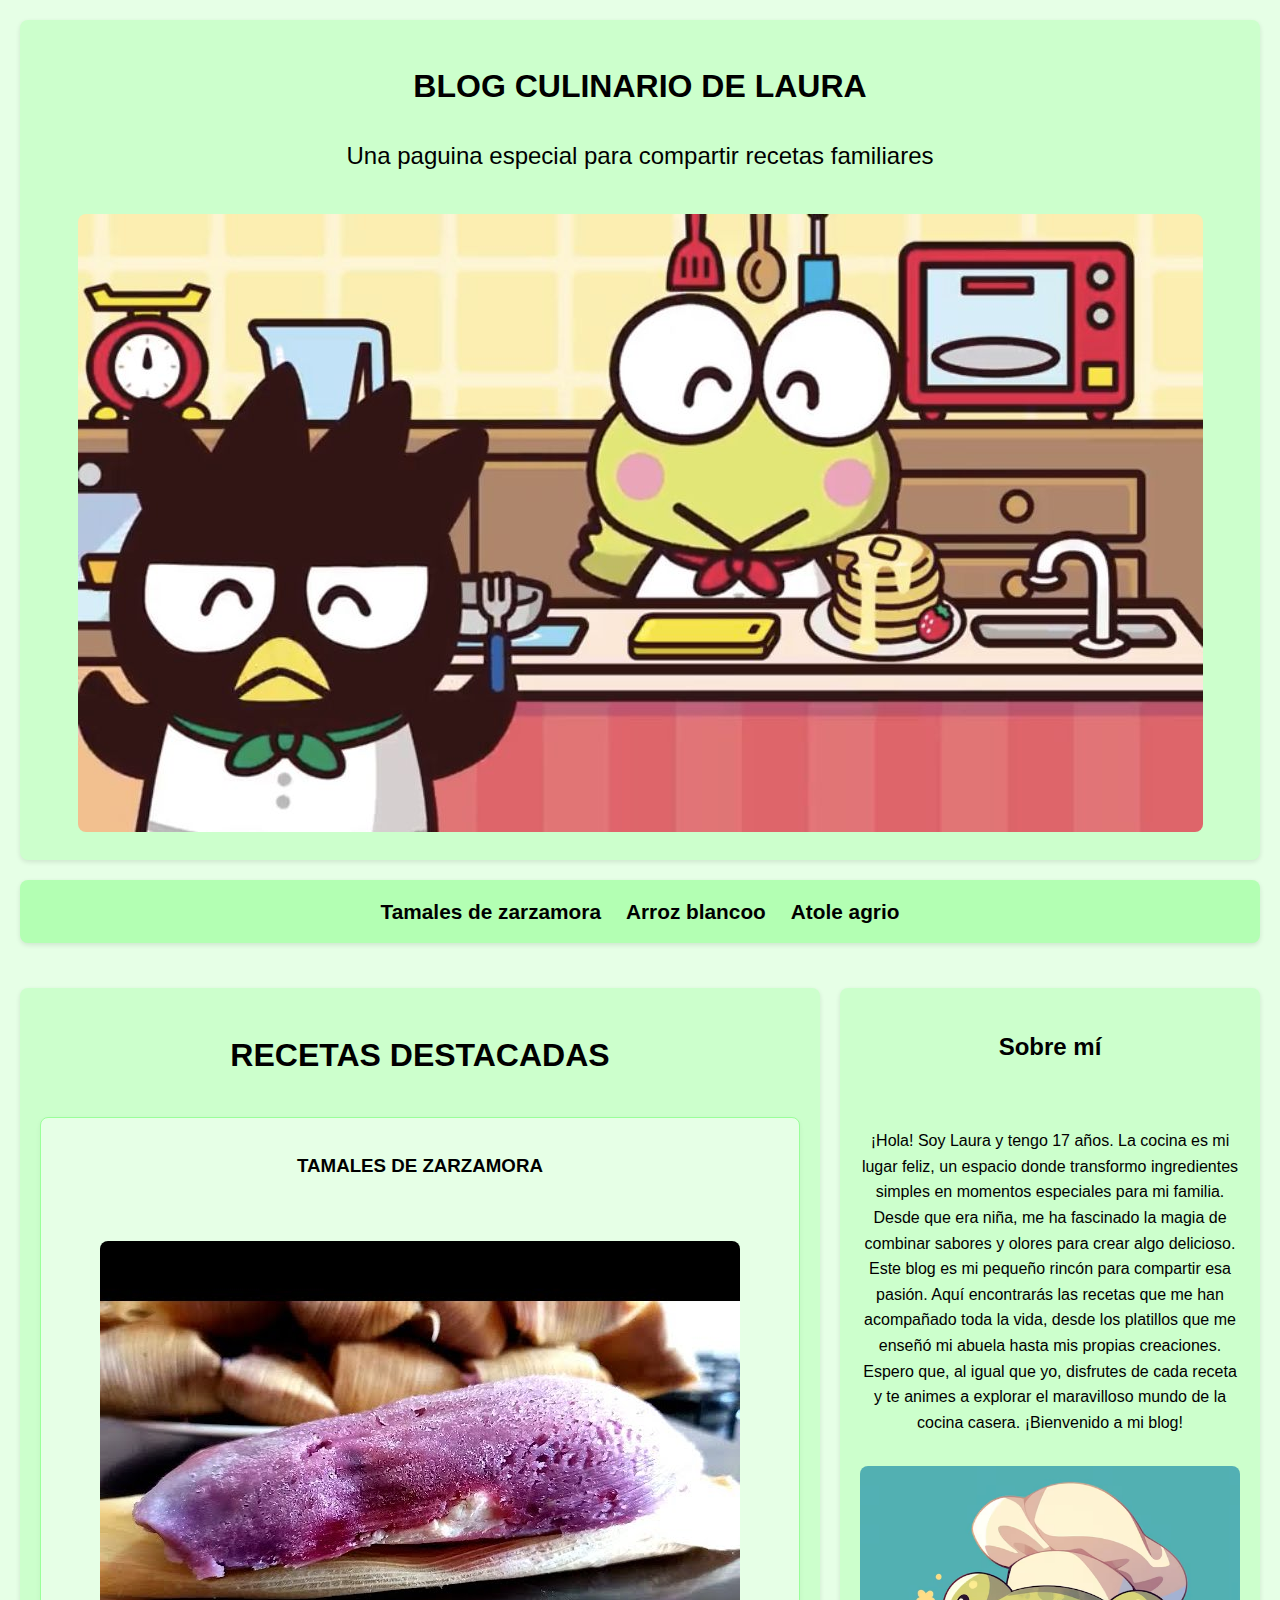
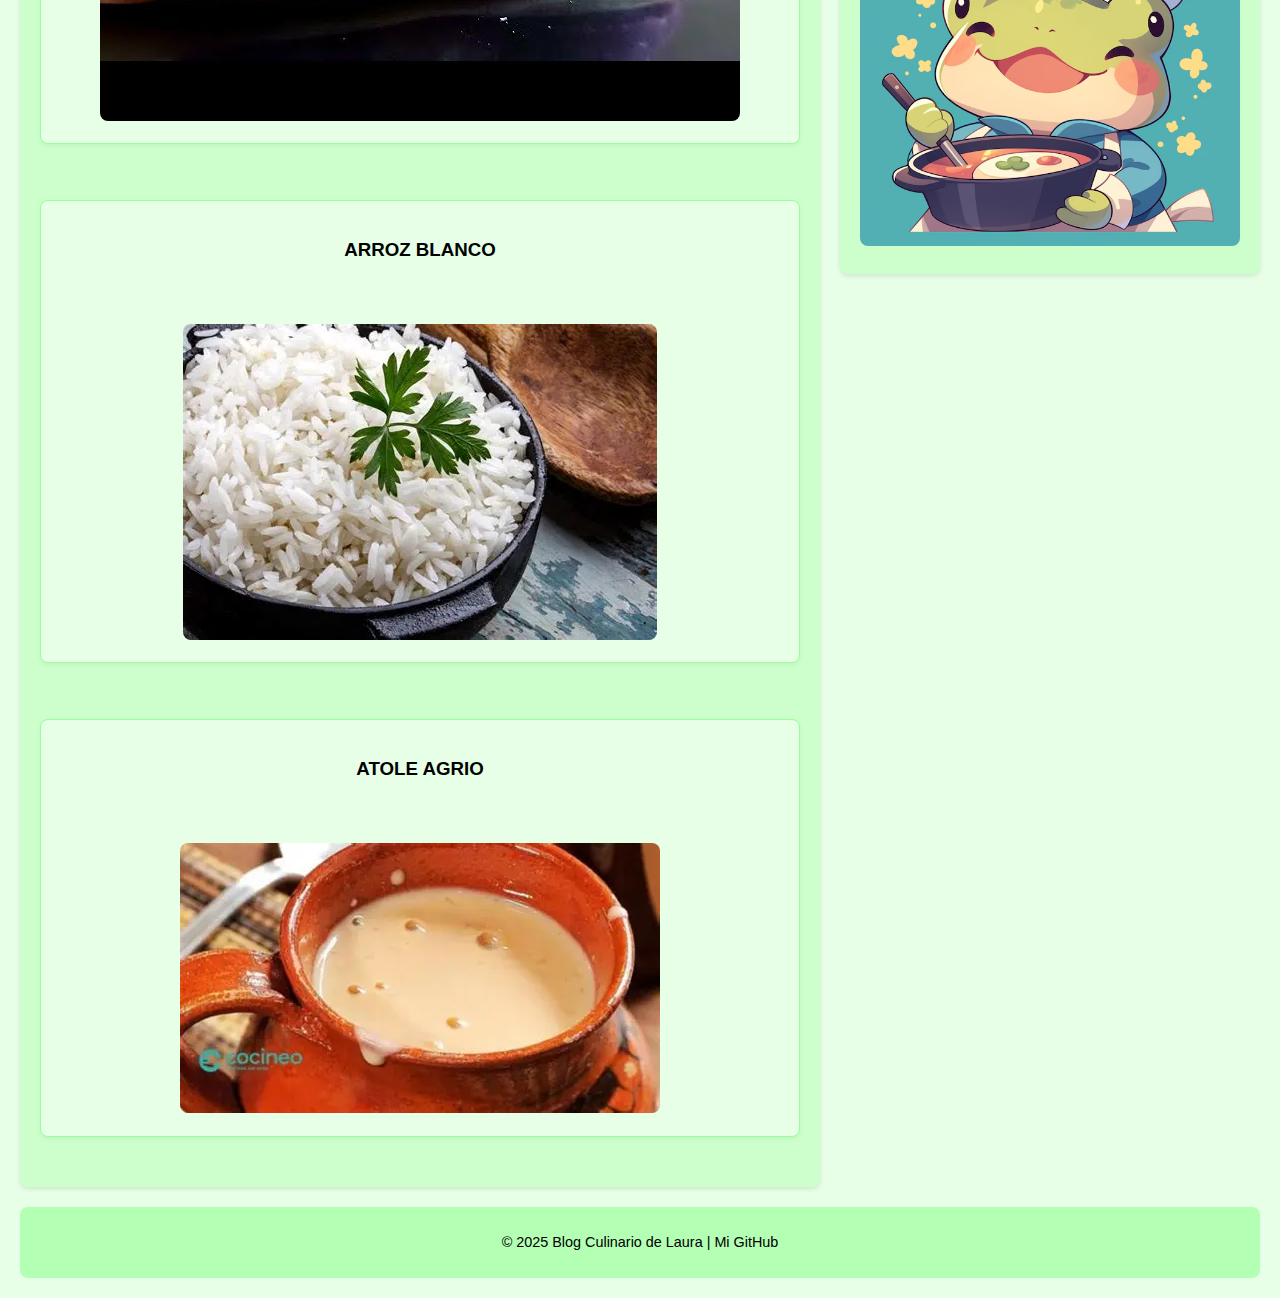
<file: BLOG CULINARIO/index.html>
<!DOCTYPE html>
<html lang="es">
<head>
<link rel="stylesheet" href="index.css">
  <meta charset="UTF-8">
  <meta name="viewport" content="width=device-width, initial-scale=1.0">
  <title>Blog Culinario de Laura</title>
</head>
<body>
  <header>
    <h1>BLOG CULINARIO DE LAURA</h1>
    <p>Una paguina especial para compartir recetas familiares</p>
    <img src="perfil.jpg" alt="Foto de la portada de la pagina">
  </header>

  <nav>
    <ul>
      <li><a href="receta-tamales.html" title="Ver receta de tamales de zarzamora">Tamales de zarzamora</a></li>
      <li><a href="receta-arroz.html" title="Ver receta de arroz blanco">Arroz blancoo</a></li>
      <li><a href="receta-atole.html" title="Ver receta de Atole agrio">Atole agrio</a></li>
    </ul>
  </nav>
  <br>
  <main>
    <section>
      <h1>RECETAS DESTACADAS</h1>
      <br>
      <article>
        <h3>TAMALES DE ZARZAMORA</h3>
        <br>
        <img src="tamal.jpg" alt="Tamales de zarzamora servidos en hojas de maíz">
      </article>
      <br>
      <article>
        <h3>ARROZ BLANCO</h3>
        <br>
        <img src="arroz.webp" alt="Plato de Arroz blanco">
      </article>
      <br>
      <article>
        <h3>ATOLE AGRIO</h3>
        <br>
        <img src="atole.webp" alt="Jarro de atole agrio">
      </article>
    </section>

    <aside>
      <h2>Sobre mí</h2>
      <br>
      <p>¡Hola! Soy Laura y tengo 17 años. La cocina es mi lugar feliz, un espacio donde transformo ingredientes simples en momentos especiales para mi familia.
        Desde que era niña, me ha fascinado la magia de combinar sabores y olores para crear algo delicioso.
        Este blog es mi pequeño rincón para compartir esa pasión. Aquí encontrarás las recetas que me han acompañado toda la vida,
        desde los platillos que me enseñó mi abuela hasta mis propias creaciones. Espero que, al igual que yo, disfrutes de cada receta y te animes a explorar el maravilloso mundo de la cocina casera.
        ¡Bienvenido a mi blog!</p>
        <img src="portada.jpg" alt="Foto de Laura cocinando en su cocina">
    </aside>
  </main>

  <footer>
    <p>© 2025 Blog Culinario de Laura | <a href="https://github.com/chigora" target="_blank" title="Ir a GitHub">Mi GitHub</a></p>
  </footer>
</body>
</html>
</file>
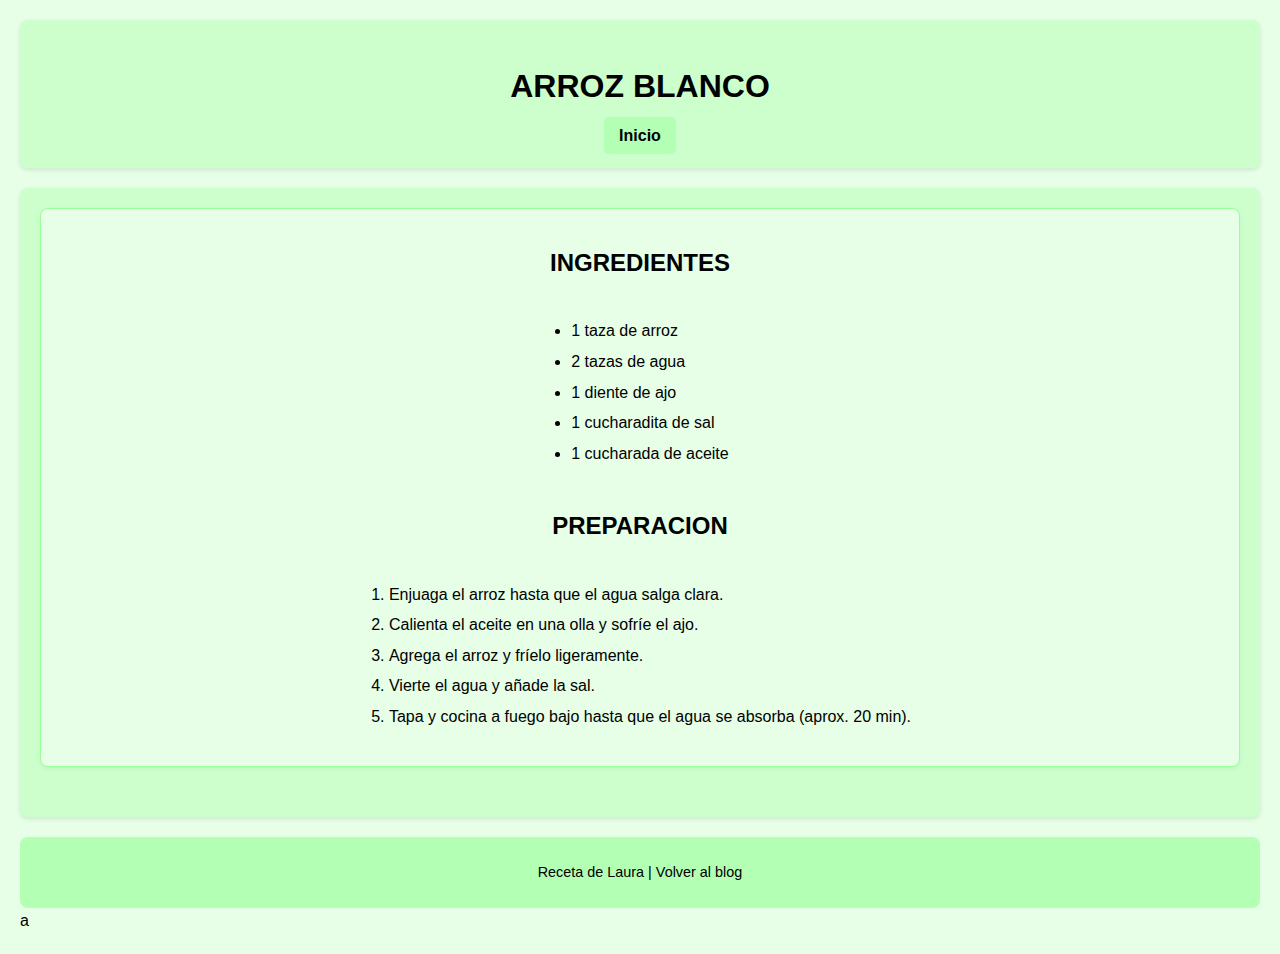
<file: BLOG CULINARIO/receta-arroz.html>
<!DOCTYPE html>
<html lang="es">
<head>
    <link rel="stylesheet" href="arroz.css">
  <meta charset="UTF-8">
  <meta name="viewport" content="width=device-width, initial-scale=1.0">
  <title>Arroz blanco</title>
</head>
<body>
  <header>
    <h1>ARROZ BLANCO</h1>
    <nav>
      <a href="index.html" title="Volver a la página principal">Inicio</a>
    </nav>
  </header>

  <main>
    <article>
      <h2>INGREDIENTES</h2>
      <ul>
        <li>1 taza de arroz</li>
        <li>2 tazas de agua</li>
        <li>1 diente de ajo</li>
        <li>1 cucharadita de sal</li>
        <li>1 cucharada de aceite</li>
      </ul>

      <h2>PREPARACION</h2>
      <ol>
        <li>Enjuaga el arroz hasta que el agua salga clara.</li>
        <li>Calienta el aceite en una olla y sofríe el ajo.</li>
        <li>Agrega el arroz y fríelo ligeramente.</li>
        <li>Vierte el agua y añade la sal.</li>
        <li>Tapa y cocina a fuego bajo hasta que el agua se absorba (aprox. 20 min).</li>
      </ol>
    </article>
  </main>

  <footer>
    <p>Receta de Laura | <a href="index.html">Volver al blog</a></p>
  </footer>
</body>
</html>a
</file>
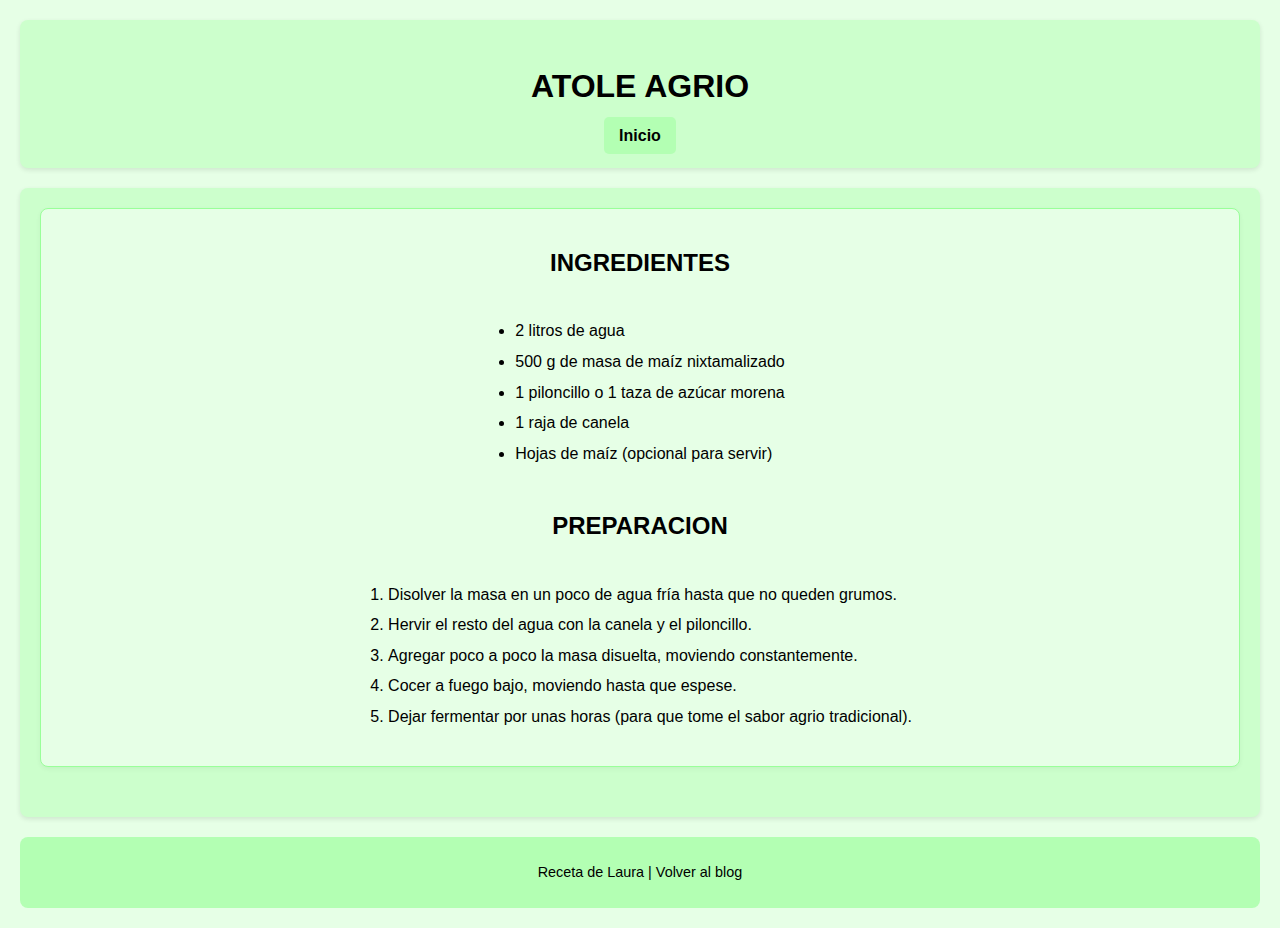
<file: BLOG CULINARIO/receta-atole.html>
<!DOCTYPE html>
<html lang="es">
<head>
    <link rel="stylesheet" href="atole.css">
  <meta charset="UTF-8">
  <meta name="viewport" content="width=device-width, initial-scale=1.0">
  <title>Atole agrio</title>
</head>
<body>
  <header>
    <h1>ATOLE AGRIO</h1>
    <nav>
      <a href="index.html" title="Volver a la página principal">Inicio</a>
    </nav>
  </header>

  <main>
    <article>
      <h2>INGREDIENTES</h2>
      <ul>
        <li>2 litros de agua</li>
        <li>500 g de masa de maíz nixtamalizado</li>
        <li>1 piloncillo o 1 taza de azúcar morena</li>
        <li>1 raja de canela</li>
        <li>Hojas de maíz (opcional para servir)</li>
      </ul>

      <h2>PREPARACION</h2>
      <ol>
        <li>Disolver la masa en un poco de agua fría hasta que no queden grumos.</li>
        <li>Hervir el resto del agua con la canela y el piloncillo.</li>
        <li>Agregar poco a poco la masa disuelta, moviendo constantemente.</li>
        <li>Cocer a fuego bajo, moviendo hasta que espese.</li>
        <li>Dejar fermentar por unas horas (para que tome el sabor agrio tradicional).</li>
      </ol>
    </article>
  </main>

  <footer>
    <p>Receta de Laura | <a href="index.html">Volver al blog</a></p>
  </footer>
</body>
</html>
</file>
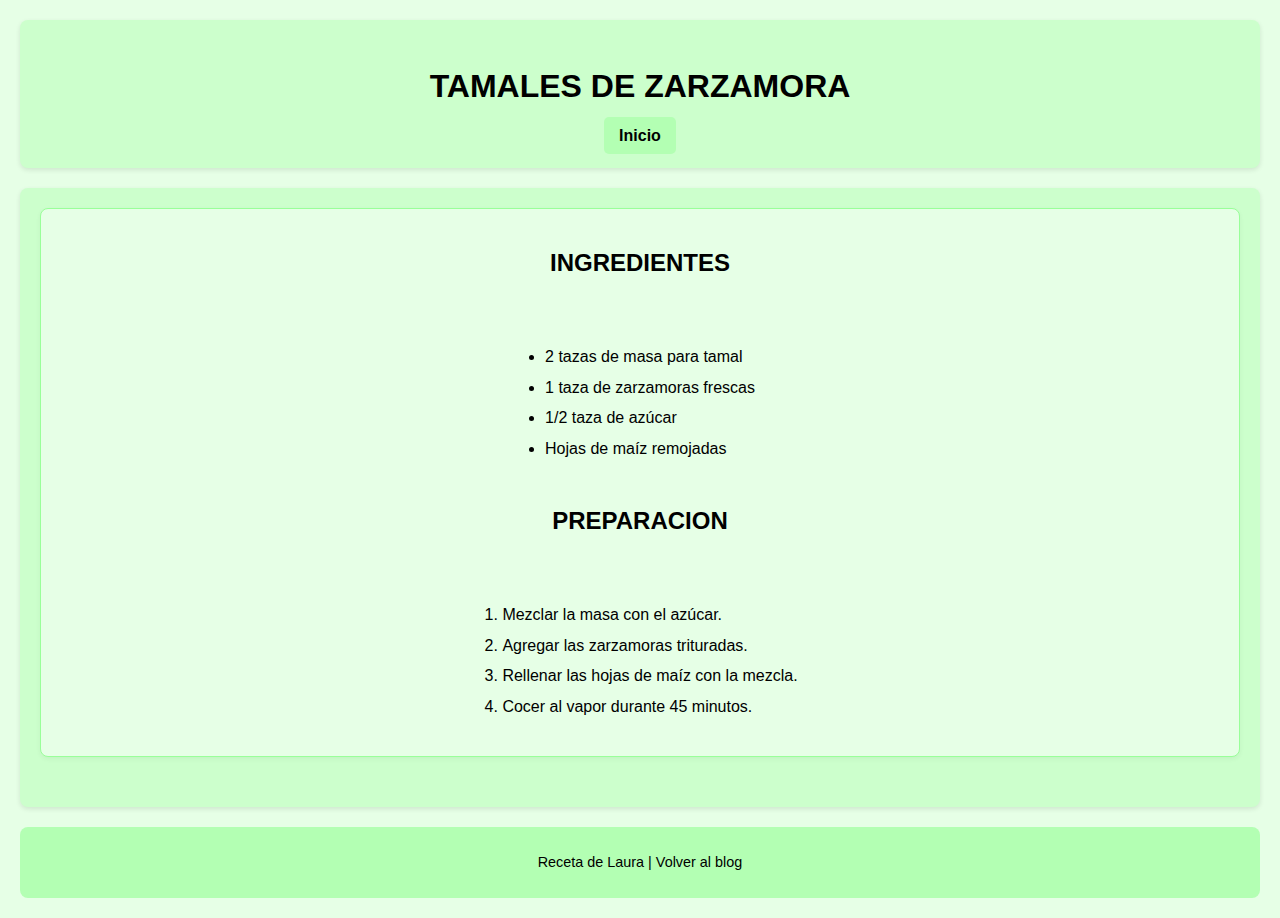
<file: BLOG CULINARIO/receta-tamales.html>
<!DOCTYPE html>
<html lang="es">
<head>
    <link rel="stylesheet" href="tamales.css">
  <meta charset="UTF-8">
  <meta name="viewport" content="width=device-width, initial-scale=1.0">
  <title>TAMALES DE ZARZAMORA</title>
</head>
<body>
  <header>
    <h1>TAMALES DE ZARZAMORA</h1>
    <nav>
      <a href="index.html" title="Volver a la página principal">Inicio</a>
    </nav>
  </header>

  <main>
    <article>
      <h2>INGREDIENTES</h2>
      <br>
      <ul>
        <li>2 tazas de masa para tamal</li>
        <li>1 taza de zarzamoras frescas</li>
        <li>1/2 taza de azúcar</li>
        <li>Hojas de maíz remojadas</li>
      </ul>
      <br>
      <h2>PREPARACION</h2>
      <br>
      <ol>
        <li>Mezclar la masa con el azúcar.</li>
        <li>Agregar las zarzamoras trituradas.</li>
        <li>Rellenar las hojas de maíz con la mezcla.</li>
        <li>Cocer al vapor durante 45 minutos.</li>
      </ol>
    </article>
  </main>

  <footer>
    <p> Receta de Laura | <a href="index.html">Volver al blog</a></p>
  </footer>
</body>
</html>
</file>
<file: BLOG CULINARIO/index.css>
body {
    font-family: Arial, sans-serif;
    line-height: 1.6;
    background-color: #e6ffe6;
    color: #000;
    padding: 20px;
    margin: 0;
    box-sizing: border-box;
}

header, h1, h3 {
    text-align: center;
}

header {
    background-color: #ccffcc;
    padding: 20px;
    border-radius: 8px;
    box-shadow: 0 2px 5px rgba(0,0,0,0.1);
    margin-bottom: 20px;
}

h1 {
    color: #000;
    margin-bottom: 10px;
}

header p {
    font-size: 1.5em;
    color: #000;
}

nav {
    background-color: #b3ffb3;
    border-radius: 8px;
    box-shadow: 0 2px 5px rgba(0,0,0,0.1);
    margin-bottom: 20px;
}

nav ul {
    list-style: none;
    display: flex;
    justify-content: center;
    gap: 25px;
    padding: 15px;
    margin: 0;
}

nav a {
    text-decoration: none;
    color: #000;
    font-weight: bold;
    transition: color 0.3s ease;
    font-size: 1.3em;
}

nav a:hover {
    color: #000;
}

main {
    display: flex;
    flex-wrap: wrap;
    gap: 20px;
    align-items: flex-start;
}

section {
    flex: 2;
    background-color: #ccffcc;
    padding: 20px;
    border-radius: 8px;
    box-shadow: 0 2px 5px rgba(0,0,0,0.1);
}

article {
    text-align: center;
    border: 1px solid #99ff99;
    border-radius: 8px;
    padding: 15px;
    box-shadow: 0 2px 5px rgba(0,0,0,0.05);
    margin-bottom: 30px;
    background-color: #e6ffe6;
}

img {
    max-width: 100%;
    height: auto;
    border-radius: 8px;
    margin-top: 15px;
}

aside {
    flex: 1;
    background-color: #ccffcc;
    padding: 20px;
    border-radius: 8px;
    box-shadow: 0 2px 5px rgba(0,0,0,0.1);
    text-align: center;
}

footer {
    text-align: center;
    margin-top: 20px;
    color: #000;
    font-size: 0.9em;
    background-color: #b3ffb3;
    padding: 10px;
    border-radius: 8px;
}

footer a {
    color: #000;
    text-decoration: none;
}

footer a:hover {
    text-decoration: underline;
}
</file>
<file: BLOG CULINARIO/arroz.css>
body {
    font-family: Arial, sans-serif;
    line-height: 1.6;
    background-color: #e6ffe6;
    color: #000;
    padding: 20px;
    margin: 0;
    box-sizing: border-box;
}

header, h1, h2 {
    text-align: center;
}

header {
    background-color: #ccffcc;
    padding: 20px;
    border-radius: 8px;
    box-shadow: 0 2px 5px rgba(0,0,0,0.1);
    margin-bottom: 20px;
}

h1 {
    color: #000;
    margin-bottom: 10px;
}

nav a {
    text-decoration: none;
    color: #000;
    font-weight: bold;
    transition: color 0.3s ease;
    background-color: #b3ffb3;
    padding: 10px 15px;
    border-radius: 5px;
}

nav a:hover {
    color: #000;
    text-decoration: underline;
}

main {
    background-color: #ccffcc;
    padding: 20px;
    border-radius: 8px;
    box-shadow: 0 2px 5px rgba(0,0,0,0.1);
}

article {
    text-align: center;
    border: 1px solid #99ff99;
    border-radius: 8px;
    padding: 15px;
    box-shadow: 0 2px 5px rgba(0,0,0,0.05);
    background-color: #e6ffe6;
    margin-bottom: 30px;
}

ul, ol {
    display: inline-block;
    text-align: left;
    margin-left: 0;
    padding-left: 20px;
}

li {
    margin-bottom: 5px;
}

footer {
    text-align: center;
    margin-top: 20px;
    color: #000;
    font-size: 0.9em;
    background-color: #b3ffb3;
    padding: 10px;
    border-radius: 8px;
}

footer a {
    color: #000;
    text-decoration: none;
}

footer a:hover {
    text-decoration: underline;
}
</file>
<file: BLOG CULINARIO/atole.css>
body {
    font-family: Arial, sans-serif;
    line-height: 1.6;
    background-color: #e6ffe6;
    color: #000;
    padding: 20px;
    margin: 0;
    box-sizing: border-box;
}

header, h1, h2 {
    text-align: center;
}

header {
    background-color: #ccffcc;
    padding: 20px;
    border-radius: 8px;
    box-shadow: 0 2px 5px rgba(0,0,0,0.1);
    margin-bottom: 20px;
}

h1 {
    color: #000;
    margin-bottom: 10px;
}

nav a {
    text-decoration: none;
    color: #000;
    font-weight: bold;
    transition: color 0.3s ease;
    background-color: #b3ffb3;
    padding: 10px 15px;
    border-radius: 5px;
}

nav a:hover {
    color: #000;
    text-decoration: underline;
}

main {
    background-color: #ccffcc;
    padding: 20px;
    border-radius: 8px;
    box-shadow: 0 2px 5px rgba(0,0,0,0.1);
}

article {
    text-align: center;
    border: 1px solid #99ff99;
    border-radius: 8px;
    padding: 15px;
    box-shadow: 0 2px 5px rgba(0,0,0,0.05);
    background-color: #e6ffe6;
    margin-bottom: 30px;
}

ul, ol {
    display: inline-block;
    text-align: left;
    margin-left: 0;
    padding-left: 20px;
}

li {
    margin-bottom: 5px;
}

footer {
    text-align: center;
    margin-top: 20px;
    color: #000;
    font-size: 0.9em;
    background-color: #b3ffb3;
    padding: 10px;
    border-radius: 8px;
}

footer a {
    color: #000;
    text-decoration: none;
}

footer a:hover {
    text-decoration: underline;
}
</file>
<file: BLOG CULINARIO/tamales.css>
body {
    font-family: Arial, sans-serif;
    line-height: 1.6;
    background-color: #e6ffe6;
    color: #000;
    padding: 20px;
    margin: 0;
    box-sizing: border-box;
}

header, h1, h2 {
    text-align: center;
}

header {
    background-color: #ccffcc;
    padding: 20px;
    border-radius: 8px;
    box-shadow: 0 2px 5px rgba(0,0,0,0.1);
    margin-bottom: 20px;
}

h1 {
    color: #000;
    margin-bottom: 10px;
}

nav a {
    text-decoration: none;
    color: #000;
    font-weight: bold;
    transition: color 0.3s ease;
    background-color: #b3ffb3;
    padding: 10px 15px;
    border-radius: 5px;
}

nav a:hover {
    color: #000;
    text-decoration: underline;
}

main {
    background-color: #ccffcc;
    padding: 20px;
    border-radius: 8px;
    box-shadow: 0 2px 5px rgba(0,0,0,0.1);
}

article {
    text-align: center;
    border: 1px solid #99ff99;
    border-radius: 8px;
    padding: 15px;
    box-shadow: 0 2px 5px rgba(0,0,0,0.05);
    background-color: #e6ffe6;
    margin-bottom: 30px;
}

ul, ol {
    display: inline-block;
    text-align: left;
    margin-left: 0;
    padding-left: 20px;
}

li {
    margin-bottom: 5px;
}

footer {
    text-align: center;
    margin-top: 20px;
    color: #000;
    font-size: 0.9em;
    background-color: #b3ffb3;
    padding: 10px;
    border-radius: 8px;
}

footer a {
    color: #000;
    text-decoration: none;
}

footer a:hover {
    text-decoration: underline;
}
</file>
